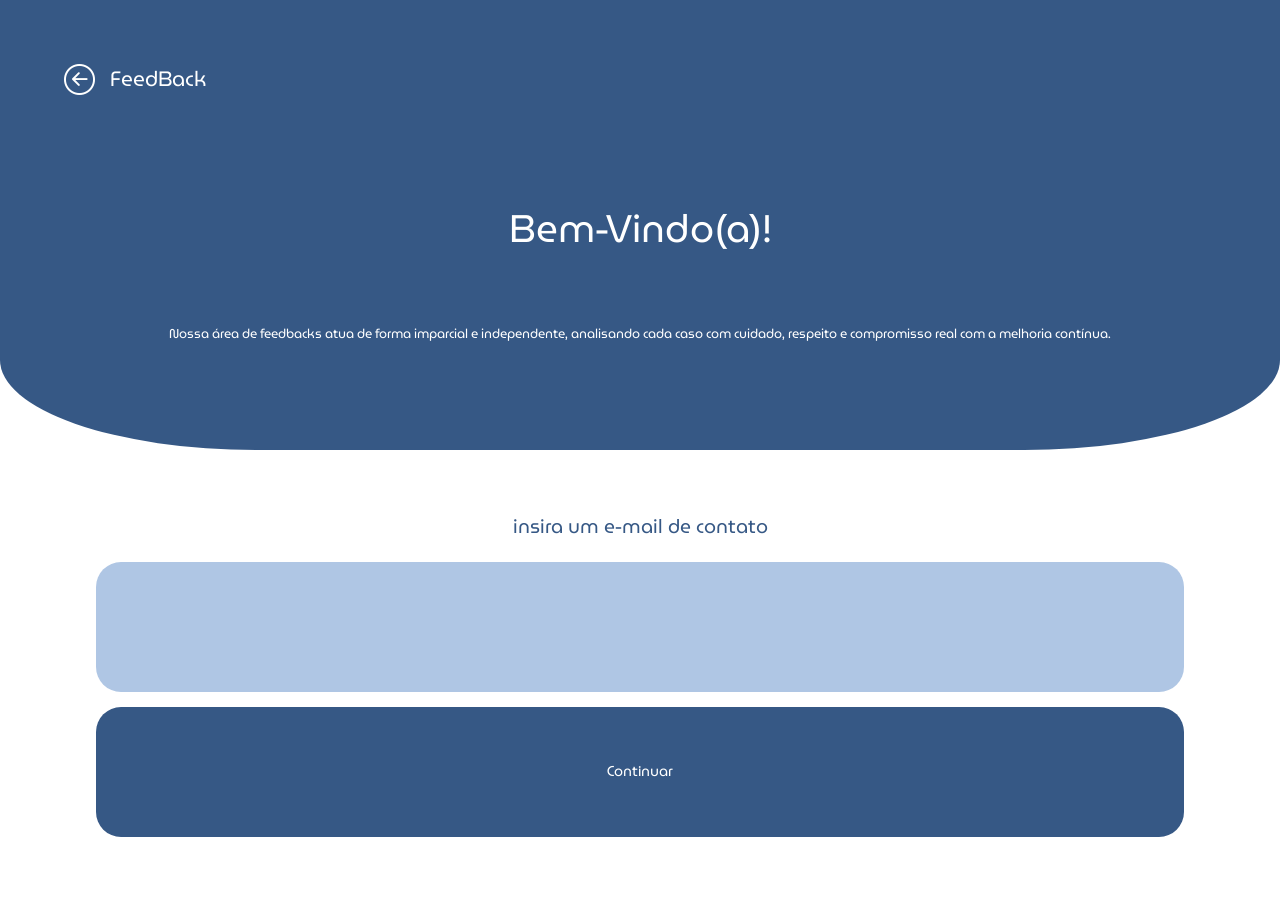
<file: index.html>
<!DOCTYPE html>
<html lang="pt">

<head>
    <meta charset="UTF-8">
    <meta name="viewport" content="width=device-width, initial-scale=1.0">
    <link rel="stylesheet" href="style.css">
    <link rel="preconnect" href="https://fonts.googleapis.com">
    <link rel="preconnect" href="https://fonts.gstatic.com" crossorigin>
    <link href="https://fonts.googleapis.com/css2?family=MuseoModerno:ital,wght@0,100..900;1,100..900&display=swap"
        rel="stylesheet">
    <link href="https://cdn.jsdelivr.net/npm/bootstrap@5.3.8/dist/css/bootstrap.min.css" rel="stylesheet"
        integrity="sha384-sRIl4kxILFvY47J16cr9ZwB07vP4J8+LH7qKQnuqkuIAvNWLzeN8tE5YBujZqJLB" crossorigin="anonymous">
    <link rel="stylesheet" href="https://cdn.jsdelivr.net/npm/bootstrap-icons@1.11.3/font/bootstrap-icons.min.css">
    <script src="https://cdn.jsdelivr.net/npm/bootstrap@5.3.8/dist/js/bootstrap.bundle.min.js"
        integrity="sha384-FKyoEForCGlyvwx9Hj09JcYn3nv7wiPVlz7YYwJrWVcXK/BmnVDxM+D2scQbITxI"
        crossorigin="anonymous"></script>
</head>
<title>FeedBack</title>
</head>

<body>

    <div class="tela-dividida">
        <div class="metade-cima"></div>

    </div>

    <div class="infos-tela-de-cima">
        <h1 class="FeedBack"><i class="bi bi-arrow-left-circle icone-voltar"></i>FeedBack</h1>
        <h1 class="BemVindo">Bem-Vindo(a)!</h1>
        <p class="textinho">Nossa área de feedbacks atua de forma imparcial e independente, analisando cada caso com
            cuidado, respeito e compromisso real com a melhoria contínua.</p>
    </div>

    <div class="infos-tela-de-baixo">
        <div class="textinho2">insira um e-mail de contato</div>
        
<form class="formulario-container">
        <input type="email" id="email" class="campo-email" >
        <button type="submit" class="botao-enviar">Continuar</button>
    </form>


</body>

</html>
</file>
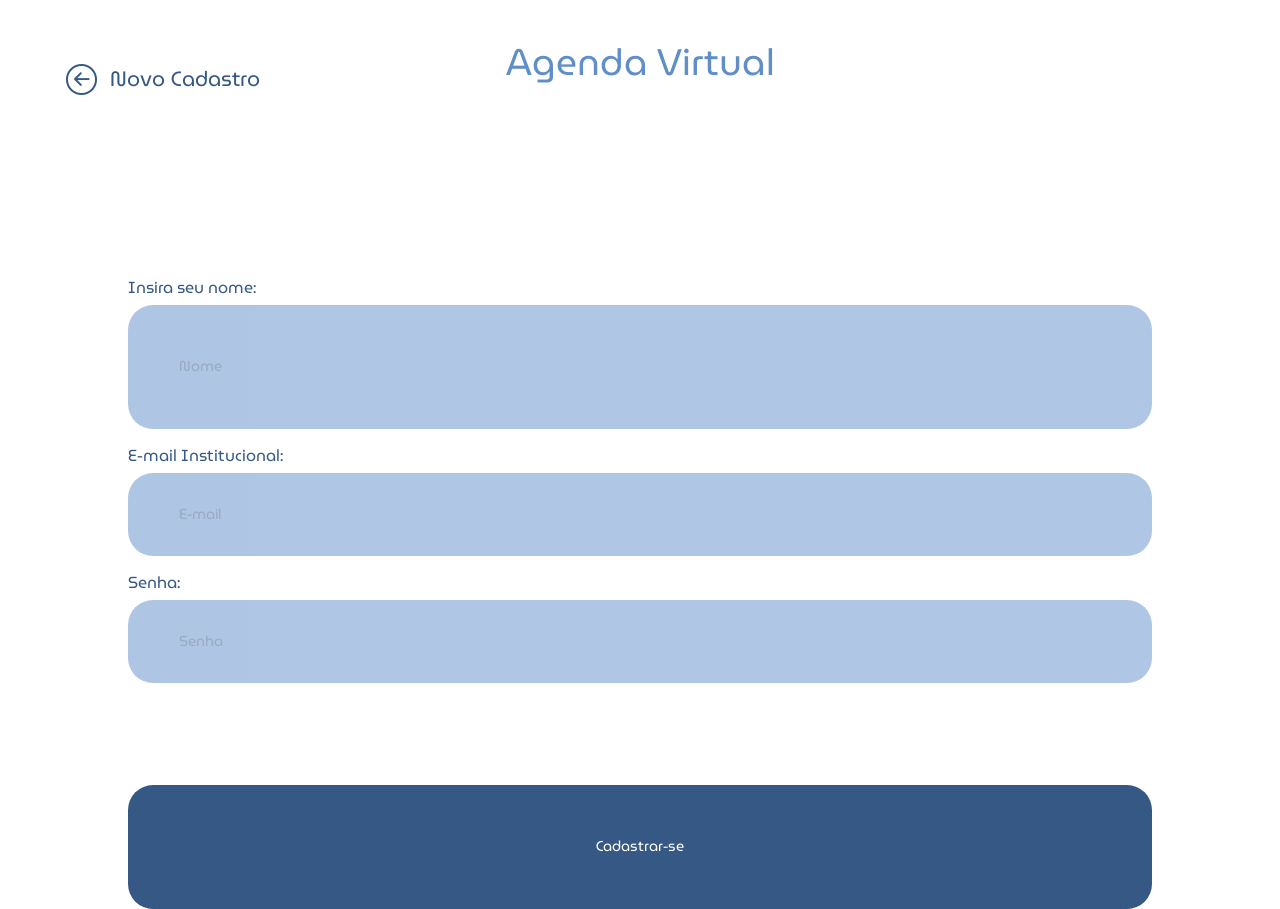
<file: cadastro/cadastro.html>
<!DOCTYPE html>
<html lang="pt">

<head>
    <meta charset="UTF-8">
    <meta name="viewport" content="width=device-width, initial-scale=1.0">
    <title>Login</title>

    <link rel="preconnect" href="https://fonts.googleapis.com">
    <link rel="preconnect" href="https://fonts.gstatic.com" crossorigin>
    <link href="https://fonts.googleapis.com/css2?family=MuseoModerno:ital,wght@0,100..900;1,100..900&display=swap"
        rel="stylesheet">

    <link href="https://cdn.jsdelivr.net/npm/bootstrap@5.3.8/dist/css/bootstrap.min.css" rel="stylesheet">
    <link rel="stylesheet" href="https://cdn.jsdelivr.net/npm/bootstrap-icons@1.11.3/font/bootstrap-icons.min.css">

    <link rel="stylesheet" href="./style.css">
    <script src="https://cdn.jsdelivr.net/npm/bootstrap@5.3.8/dist/js/bootstrap.bundle.min.js"></script>
</head>

<body>

    <div class="infos-tela-de-cima">
        <h1 class="NovoCadastro"><a href="../login/login.html"><i class="bi bi-arrow-left-circle icone-voltar"></i></a>Novo Cadastro</h1>
        <p class="textinho">Luláticos</p>
        <p class="textinho2">Agenda Virtual</p>
    </div>

    <div class="infos-tela-de-baixo">
        <form class="formulario-container">

            <p class="textinho4">Insira seu nome:</p>
            <input type="text" id="text" class="campo-nome" placeholder="Nome">
              <p class="textinho4">E-mail Institucional:</p>
            <input type="email" id="email" class="campo-email" placeholder="E-mail">
              <p class="textinho4">Senha:</p>
            <input type="password" id="senha" class="campo-senha" placeholder="Senha">
           
            <button type="submit" class="botao-enviar">Cadastrar-se</button>
        </form>
    </div>
</body>

</html>
</file>
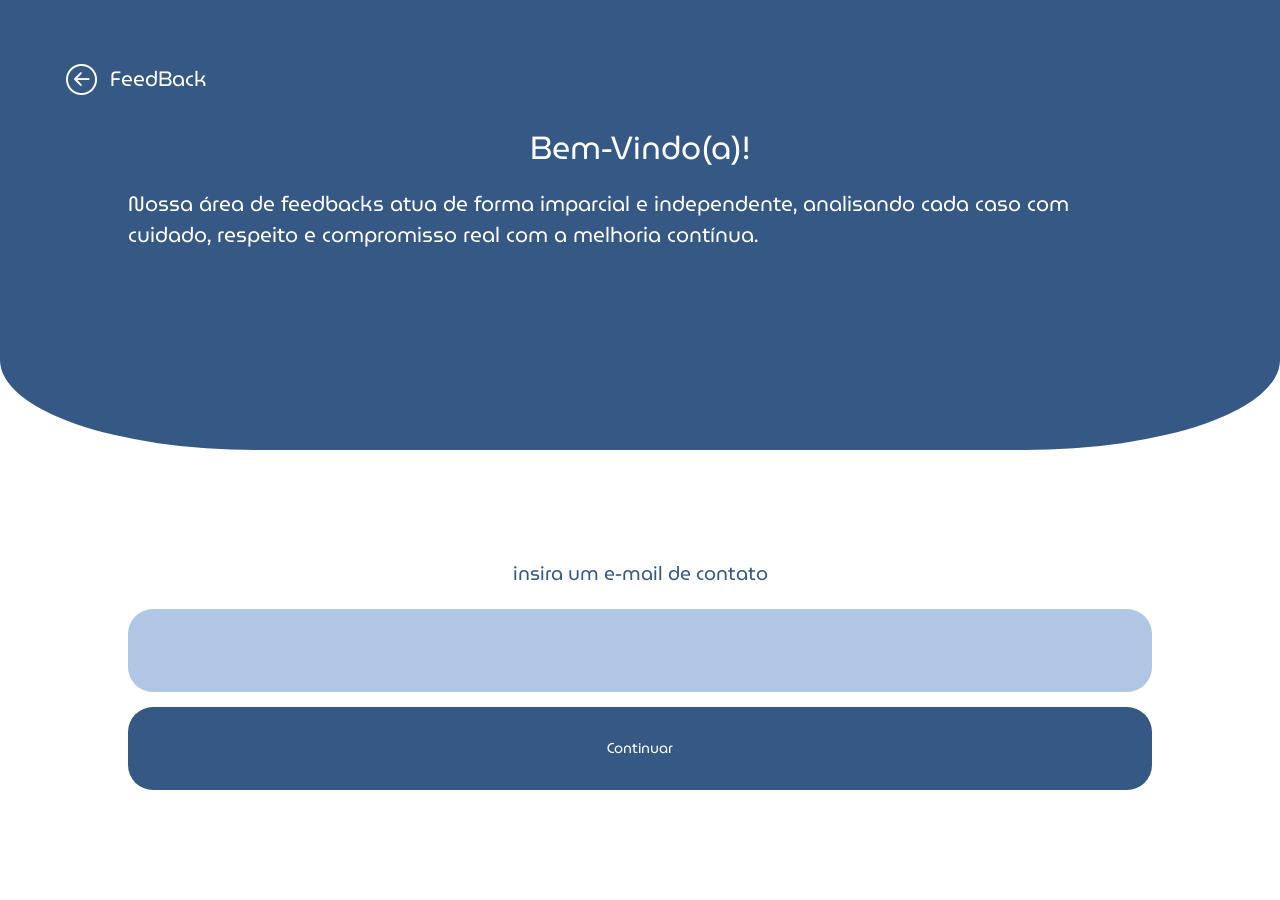
<file: feedback/feedback1.html>
<!DOCTYPE html>
<html lang="pt">

<head>
    <meta charset="UTF-8">
    <meta name="viewport" content="width=device-width, initial-scale=1.0">
    <link rel="stylesheet" href="style.css">
    <link rel="preconnect" href="https://fonts.googleapis.com">
    <link rel="preconnect" href="https://fonts.gstatic.com" crossorigin>
    <link href="https://fonts.googleapis.com/css2?family=MuseoModerno:ital,wght@0,100..900;1,100..900&display=swap"
        rel="stylesheet">
    <link href="https://cdn.jsdelivr.net/npm/bootstrap@5.3.8/dist/css/bootstrap.min.css" rel="stylesheet"
        integrity="sha384-sRIl4kxILFvY47J16cr9ZwB07vP4J8+LH7qKQnuqkuIAvNWLzeN8tE5YBujZqJLB" crossorigin="anonymous">
    <link rel="stylesheet" href="https://cdn.jsdelivr.net/npm/bootstrap-icons@1.11.3/font/bootstrap-icons.min.css">
    <script src="https://cdn.jsdelivr.net/npm/bootstrap@5.3.8/dist/js/bootstrap.bundle.min.js"
        integrity="sha384-FKyoEForCGlyvwx9Hj09JcYn3nv7wiPVlz7YYwJrWVcXK/BmnVDxM+D2scQbITxI"
        crossorigin="anonymous"></script>
        
</head>
<title>FeedBack</title>
</head>

<body>

    <div class="tela-dividida">
        <div class="metade-cima"></div>

    </div>

    <div class="infos-tela-de-cima">
    <h1 class="FeedBack"><a href="../login/login.html"><i class="bi bi-arrow-left-circle icone-voltar"></i></a>FeedBack</h1>
    <h1 class="BemVindo">Bem-Vindo(a)!</h1>
    <p class="textinho">Nossa área de feedbacks atua de forma imparcial e independente, analisando cada caso com cuidado, respeito e compromisso real com a melhoria contínua.</p>
</div>

    <div class="infos-tela-de-baixo">
        <div class="textinho2">insira um e-mail de contato</div>
        
<form class="formulario-container">
        <input type="email" id="email" class="campo-email" >
        <button type="submit" class="botao-enviar">Continuar</button>
    </form>


</body>

</html>
</file>
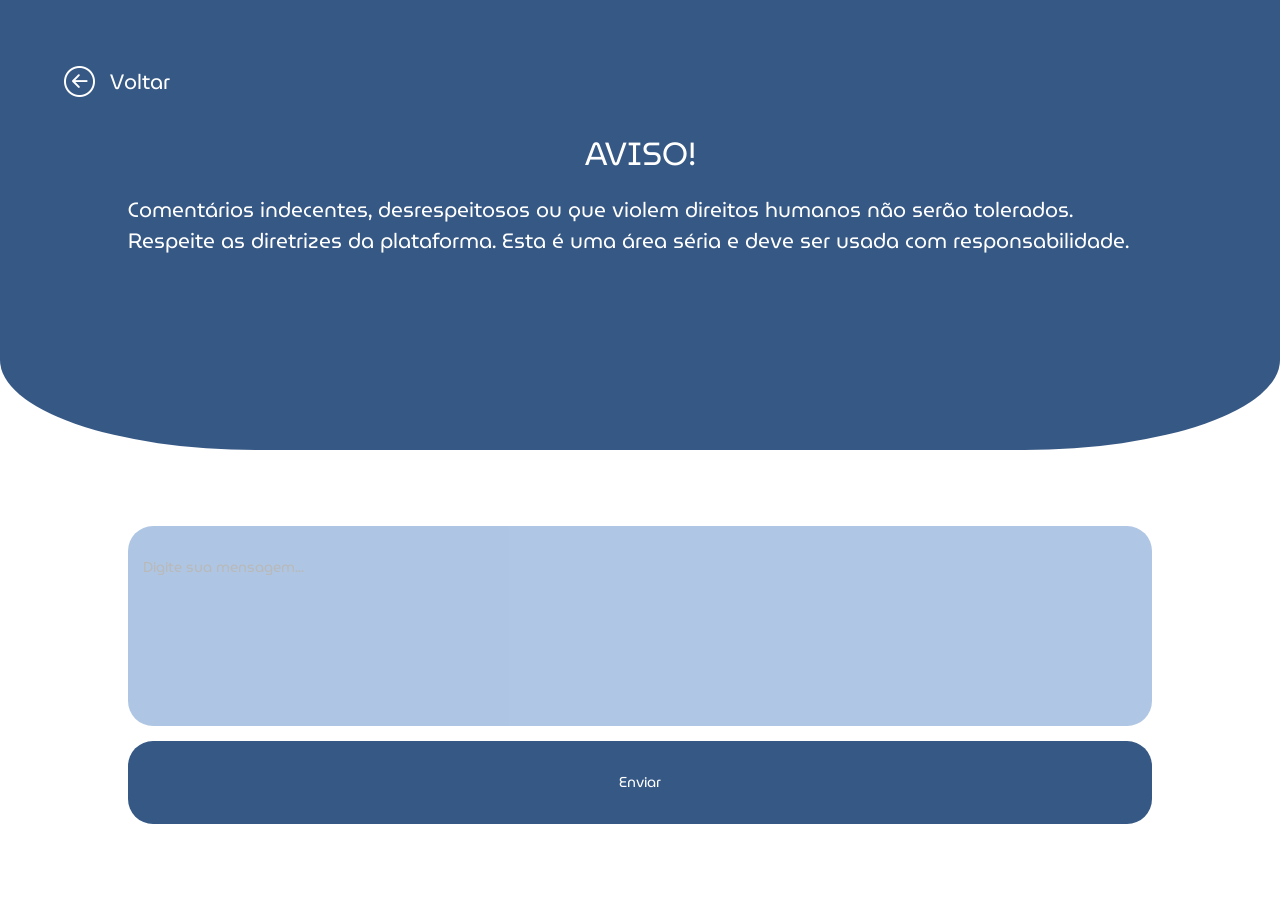
<file: feedback2/feedback2.html>
<!DOCTYPE html>
<html lang="pt">

<head>
    <meta charset="UTF-8">
    <meta name="viewport" content="width=device-width, initial-scale=1.0">
    <link rel="stylesheet" href="style.css">
    <link rel="preconnect" href="https://fonts.googleapis.com">
    <link rel="preconnect" href="https://fonts.gstatic.com" crossorigin>
    <link href="https://fonts.googleapis.com/css2?family=MuseoModerno:ital,wght@0,100..900;1,100..900&display=swap"
        rel="stylesheet">
    <link href="https://cdn.jsdelivr.net/npm/bootstrap@5.3.8/dist/css/bootstrap.min.css" rel="stylesheet"
        integrity="sha384-sRIl4kxILFvY47J16cr9ZwB07vP4J8+LH7qKQnuqkuIAvNWLzeN8tE5YBujZqJLB" crossorigin="anonymous">
    <link rel="stylesheet" href="https://cdn.jsdelivr.net/npm/bootstrap-icons@1.11.3/font/bootstrap-icons.min.css">
    <script src="https://cdn.jsdelivr.net/npm/bootstrap@5.3.8/dist/js/bootstrap.bundle.min.js"
        integrity="sha384-FKyoEForCGlyvwx9Hj09JcYn3nv7wiPVlz7YYwJrWVcXK/BmnVDxM+D2scQbITxI"
        crossorigin="anonymous"></script>
    <title>FeedBack</title>
</head>

<body>

    <div class="tela-dividida">
        <div class="metade-cima"></div>
    </div>

    <div class="infos-tela-de-cima">
        <h1 class="FeedBack">
            <a href="../feedback/feedback1.html" class="link-voltar">
                <i class="bi bi-arrow-left-circle icone-voltar"></i>Voltar
            </a>
        </h1>
        <h1 class="BemVindo">AVISO!</h1>
        <p class="textinho">Comentários indecentes, desrespeitosos ou que violem direitos humanos não serão tolerados.
            Respeite as diretrizes da plataforma. Esta é uma área séria e deve ser usada com responsabilidade.</p>
    </div>

    <div class="infos-tela-de-baixo">
        <form class="formulario-container">
            <textarea id="texto" class="campo-email" placeholder="Digite sua mensagem..."></textarea>
            <button type="submit" class="botao-enviar">Enviar</button>
        </form>
    </div>

</body>

</html>
</file>
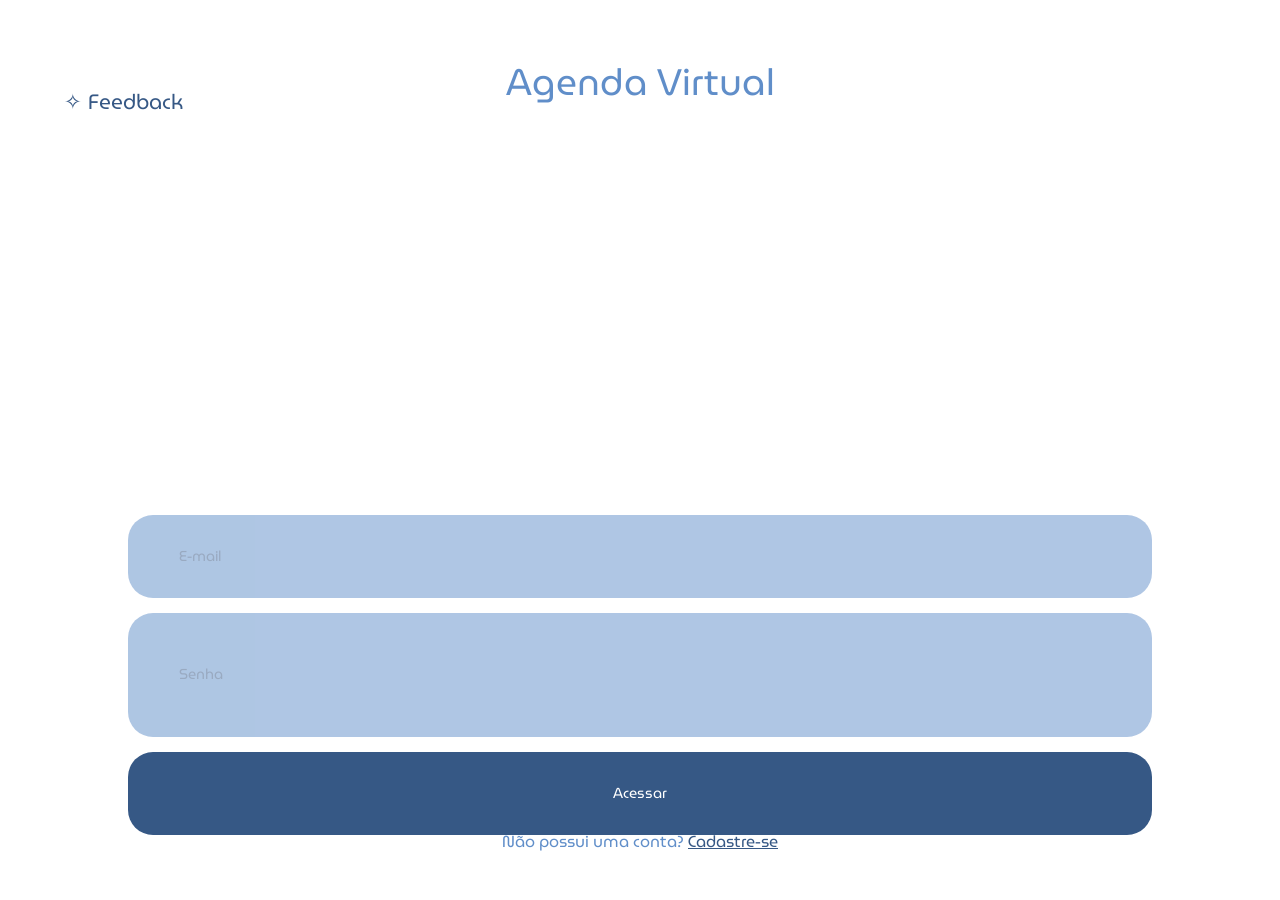
<file: login/login.html>
<!DOCTYPE html>
<html lang="pt">

<head>
    <meta charset="UTF-8">
    <meta name="viewport" content="width=device-width, initial-scale=1.0">
    <title>Login</title>

    <link rel="preconnect" href="https://fonts.googleapis.com">
    <link rel="preconnect" href="https://fonts.gstatic.com" crossorigin>
    <link href="https://fonts.googleapis.com/css2?family=MuseoModerno:ital,wght@0,100..900;1,100..900&display=swap" rel="stylesheet">

    <link href="https://cdn.jsdelivr.net/npm/bootstrap@5.3.8/dist/css/bootstrap.min.css" rel="stylesheet">
    <link rel="stylesheet" href="https://cdn.jsdelivr.net/npm/bootstrap-icons@1.11.3/font/bootstrap-icons.min.css">

    <link rel="stylesheet" href="./style.css">
    <script src="https://cdn.jsdelivr.net/npm/bootstrap@5.3.8/dist/js/bootstrap.bundle.min.js"></script>
</head>

<body>

    <div class="infos-tela-de-cima">
        <h1 class="FeedBack"><a class="link-feedback" href="../feedback/feedback1.html">✧ Feedback</a></h1>
        <p class="textinho">Luláticos</p>
        <p class="textinho2">Agenda Virtual</p>
    </div>

    <div class="infos-tela-de-baixo">
        <form class="formulario-container">
            <input type="email" id="email" class="campo-email" placeholder="E-mail">
            <input type="password" id="senha" class="campo-senha" placeholder="Senha">
            <button type="submit" class="botao-enviar">Acessar</button>
        </form>
    </div>

    <div class="infos-tela-de-baixo-2">
        <p class="textinho3">Não possui uma conta? <a  class="link-cadastro" href="../cadastro/cadastro.html">Cadastre-se</a></p>
    </div>

</body>

</html>
</file>
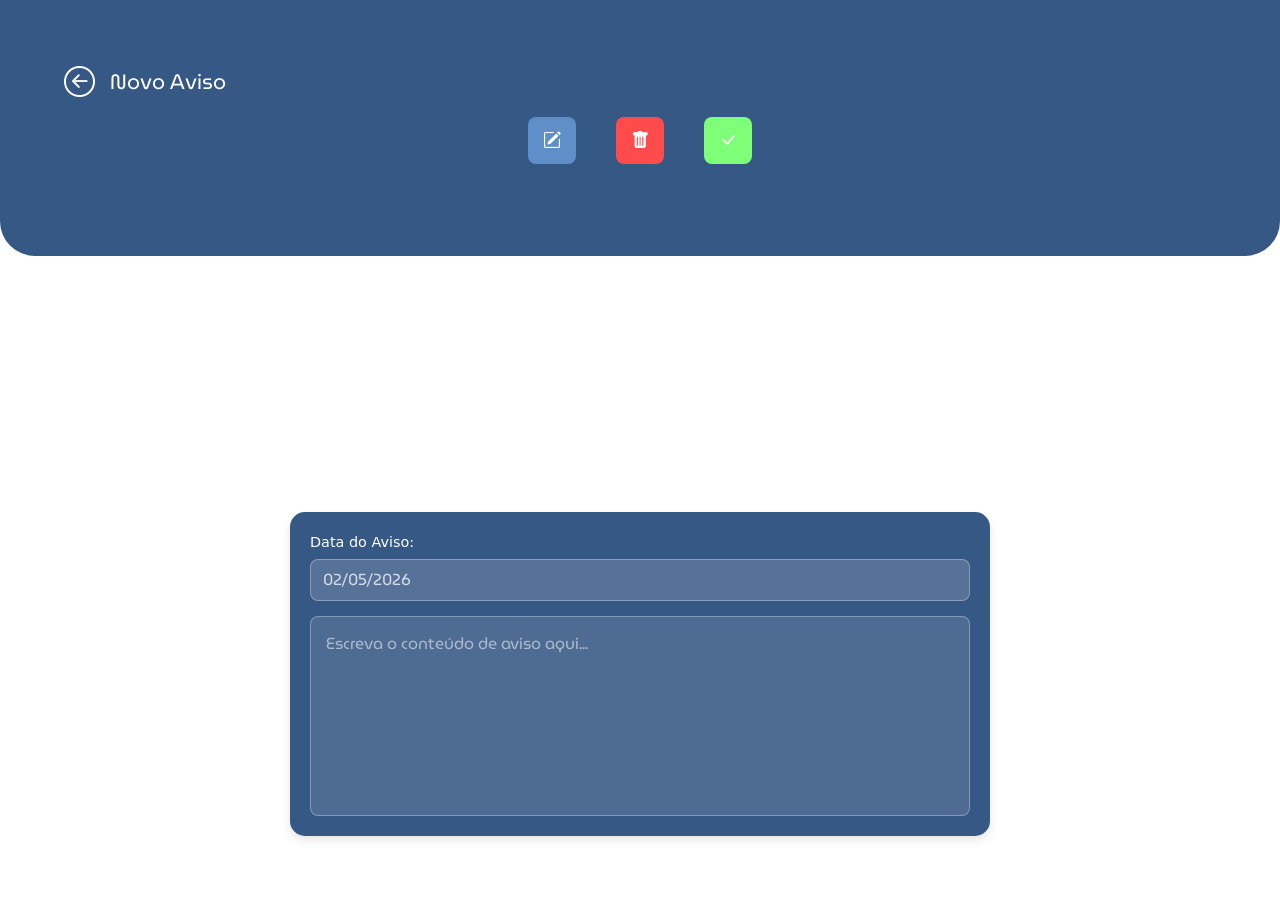
<file: pedagogiaAdd/postprof.html>
<!DOCTYPE html>
<html lang="pt">

<head>
    <meta charset="UTF-8">
    <meta name="viewport" content="width=device-width, initial-scale=1.0">
    <title>Editar Aviso</title>
    <link rel="stylesheet" href="style.css">
    <link rel="preconnect" href="https://fonts.googleapis.com">
    <link rel="preconnect" href="https://fonts.gstatic.com" crossorigin>
    <link href="https://fonts.googleapis.com/css2?family=MuseoModerno:ital,wght@0,100..900;1,100..900&display=swap"
        rel="stylesheet">
    <link href="https://cdn.jsdelivr.net/npm/bootstrap@5.3.8/dist/css/bootstrap.min.css" rel="stylesheet"
        integrity="sha384-sRIl4kxILFvY47J16cr9ZwB07vP4J8+LH7qKQnuqkuIAvNWLzeN8tE5YBujZqJLB" crossorigin="anonymous">
    <link rel="stylesheet" href="https://cdn.jsdelivr.net/npm/bootstrap-icons@1.11.3/font/bootstrap-icons.min.css">
    <script src="https://cdn.jsdelivr.net/npm/bootstrap@5.3.8/dist/js/bootstrap.bundle.min.js"
        integrity="sha384-FKyoEForCGlyvwx9Hj09JcYn3nv7wiPVlz7YYwJrWVcXK/BmnVDxM+D2scQbITxI"
        crossorigin="anonymous"></script>
    <script src="funcoes2.js"></script>
</head>

<body>

    <header class="header-topo"></header>

    <div class="infos-tela-de-cima">
        <h1 class="Editar">
            <a href="../login/login.html"><i class="bi bi-arrow-left-circle icone-voltar"></i></a>Novo Aviso
        </h1>
    </div>

    <div class="container-botoes espaco-botoes">
        <button type="button" id="btn-editar" class="btn btn-editar" title="Habilitar Edição"><i class="bi bi-pencil-square"></i></button>
        <button type="button" id="btn-deletar" class="btn btn-deletar" title="Excluir Aviso"><i class="bi bi-trash-fill"></i></button>
        <button type="button" id="btn-confirmar" class="btn btn-confirmar" title="Confirmar Modificações"><i class="bi bi-check-lg"></i></button>
    </div>

    <div class="card-aviso escuro">
        <div class="campo-data-wrapper">
            <label for="data-aviso" class="label-data">Data do Aviso:</label>
            <input type="date" id="data-aviso" class="input-data" value="2026-02-05" disabled>
        </div>

        <textarea id="texto-aviso" class="textarea-conteudo" placeholder="Escreva o conteúdo de aviso aqui..." disabled></textarea>
    </div>

</body>

</html>
</file>
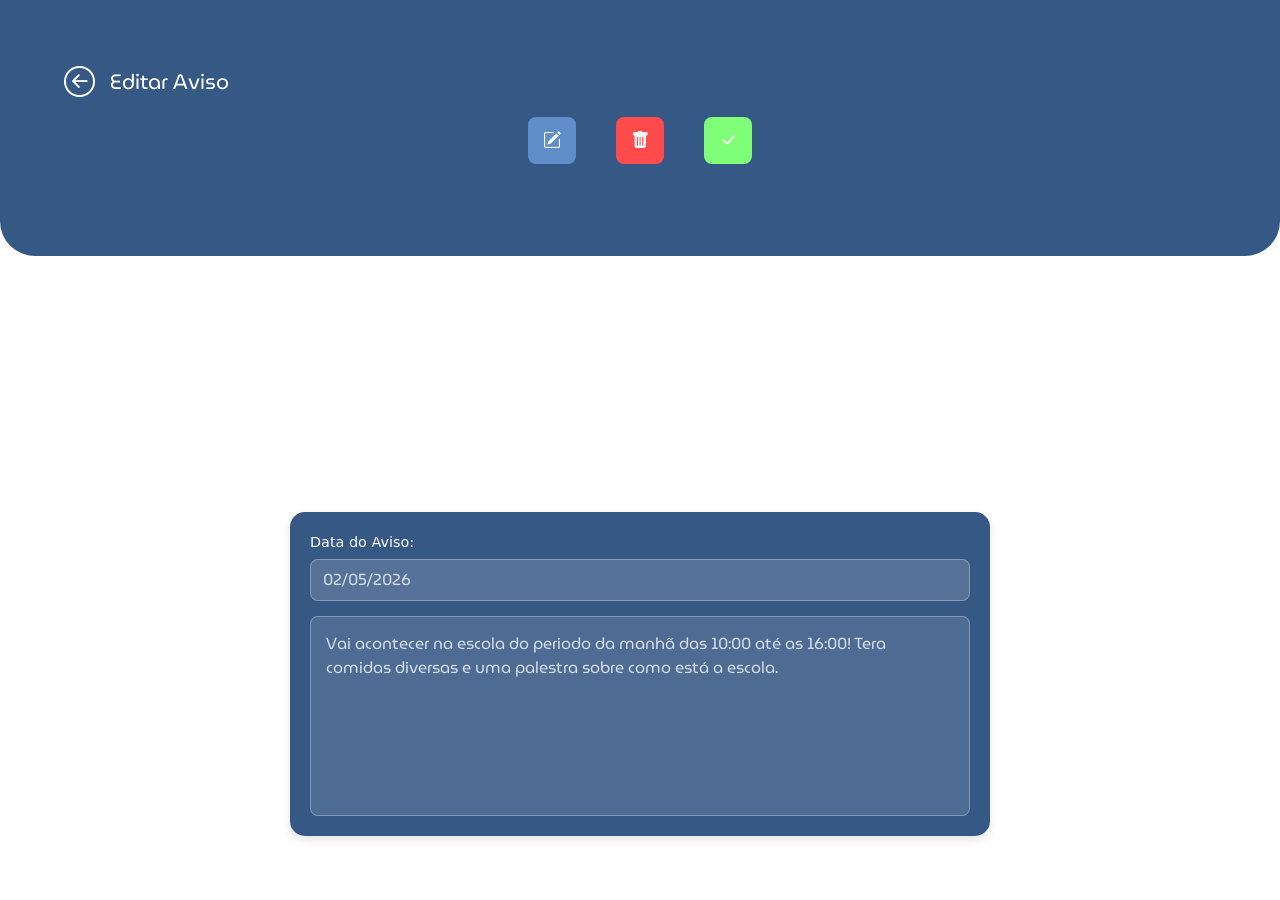
<file: pedagogiaEd/editar.html>
<!DOCTYPE html>
<html lang="pt">

<head>
    <meta charset="UTF-8">
    <meta name="viewport" content="width=device-width, initial-scale=1.0">
    <title>Editar Aviso</title>
    <link rel="stylesheet" href="style.css">
    <link rel="preconnect" href="https://fonts.googleapis.com">
    <link rel="preconnect" href="https://fonts.gstatic.com" crossorigin>
    <link href="https://fonts.googleapis.com/css2?family=MuseoModerno:ital,wght@0,100..900;1,100..900&display=swap"
        rel="stylesheet">
    <link href="https://cdn.jsdelivr.net/npm/bootstrap@5.3.8/dist/css/bootstrap.min.css" rel="stylesheet"
        integrity="sha384-sRIl4kxILFvY47J16cr9ZwB07vP4J8+LH7qKQnuqkuIAvNWLzeN8tE5YBujZqJLB" crossorigin="anonymous">
    <link rel="stylesheet" href="https://cdn.jsdelivr.net/npm/bootstrap-icons@1.11.3/font/bootstrap-icons.min.css">
    <script src="https://cdn.jsdelivr.net/npm/bootstrap@5.3.8/dist/js/bootstrap.bundle.min.js"
        integrity="sha384-FKyoEForCGlyvwx9Hj09JcYn3nv7wiPVlz7YYwJrWVcXK/BmnVDxM+D2scQbITxI"
        crossorigin="anonymous"></script>
    <script src="funcoes.js"></script>
</head>

<body>

    <header class="header-topo"></header>

    <div class="infos-tela-de-cima">
        <h1 class="Editar">
            <a href="../login/login.html"><i class="bi bi-arrow-left-circle icone-voltar"></i></a>Editar Aviso
        </h1>
    </div>

    <div class="container-botoes espaco-botoes">
        <button type="button" id="btn-editar" class="btn btn-editar" title="Habilitar Edição"><i class="bi bi-pencil-square"></i></button>
        <button type="button" id="btn-deletar" class="btn btn-deletar" title="Excluir Aviso"><i class="bi bi-trash-fill"></i></button>
        <button type="button" id="btn-confirmar" class="btn btn-confirmar" title="Confirmar Modificações"><i class="bi bi-check-lg"></i></button>
    </div>

    <div class="card-aviso escuro">
        <div class="campo-data-wrapper">
            <label for="data-aviso" class="label-data">Data do Aviso:</label>
            <input type="date" id="data-aviso" class="input-data" value="2026-02-05" disabled>
        </div>

        <textarea id="texto-aviso" class="textarea-conteudo" placeholder="Escreva o conteúdo do aviso aqui..." disabled>Vai acontecer na escola do periodo da manhã das 10:00 até as 16:00! Tera comidas diversas e uma palestra sobre como está a escola.</textarea>
    </div>

</body>

</html>
</file>
<file: style.css>
body {
  display: flex;
  align-items: center;
  font-family: "MuseoModerno", sans-serif;
}

.metade-cima {
  background-color: rgba(54, 88, 133, 1);
  border-bottom-left-radius: 20%;
  border-bottom-right-radius: 20%;
  z-index: 1;
}

.tela-dividida {
  display: grid;
  grid-template-rows: 1fr 1fr;
  width: 100vw;
  height: 100vh;
  z-index: 1;
}

/* 1. CORREÇÃO AQUI: Mudamos a altura para não ocupar a tela inteira */
.infos-tela-de-cima {
  position: absolute;
  top: 0;
  width: 100vw;
  height: 50vh; /* Ocupa apenas a metade superior */
  z-index: 2;
  display: flex;
  flex-direction: column;
  align-items: left;
  padding-top: 5%;
}

.icone-voltar {
  display: flex;
  flex-direction: column;
  padding-left: 5%;
  color: #ffffff;
  font-size: 150%;
}

.FeedBack {
  display: flex;
  flex-direction: row;
  align-items: center;
  gap: 15px;
  color: #ffffff;
  font-family: "MuseoModerno";
  font-weight: normal;
  font-size: 130%;
}

.BemVindo {
  display: flex;
  flex-direction: column;
  align-items: center;
  padding-top: 8%;
  color: #ffffff;
  font-family: "MuseoModerno";
  font-size: 240%;
  font-weight: normal;
}

.textinho {
  display: flex;
  flex-direction: column;
  align-items: center;
  padding-top: 5%;
  padding-left: 10%;
  padding-right: 10%;
  color: #ffffff;
  font-family: "MuseoModerno";
  font-size: 80%;
  font-weight: normal;
}

/* 2. CORREÇÃO AQUI: Removido o padding-top exagderado que empurrava o layout */
.textinho2 {
  display: flex;
  flex-direction: row;
  align-items: center;
  color: rgba(54, 88, 133, 1);
  font-family: "MuseoModerno";
  font-size: 120%;
  font-weight: normal;
}

/* 3. CORREÇÃO AQUI: Posicionamos na metade de baixo e adicionamos z-index maior */
.infos-tela-de-baixo {
  position: absolute;
  top: 50vh; /* Inicia na metade da tela */
  width: 100%;
  height: 50vh;
  z-index: 3; /* Fica por cima para permitir a digitação */
  display: flex;
  flex-direction: column;
  align-items: center;
  justify-content: center; /* Centraliza o conteúdo da metade inferior */
  gap: 20px;
}

.input {
  display: flex;
  align-items: center;
}

.formulario-container {
  display: flex;
  flex-direction: column;
  width: 85%;
  gap: 15px;
  font-family: "MuseoModerno";
  font-weight: normal;
}

.campo-email {
  background-color: #608EC9;
  border: none;
  opacity: 0.5;
  padding: 5%;
  border-radius: 25px;
  font-size: 90%;
}

.botao-enviar {
  padding: 5%;
  background-color: rgba(54, 88, 133, 1);
  color: white;
  border: none;
  border-radius: 25px;
  font-size: 90%;
}
</file>
<file: cadastro/style.css>
body {
  display: flex;
  align-items: center;
  font-family: "MuseoModerno", sans-serif;
  margin: 0;
  overflow: hidden;
}

.infos-tela-de-cima {
  position: absolute;
  top: 0;
  width: 100vw;
  height: 50vh;
  z-index: 2;
  display: flex;
  flex-direction: column;
  align-items: left;
  padding-top: 5%;
}

.NovoCadastro a {
  text-decoration: none;
  display: inline-flex;
  transition: transform 0.1s ease;
  padding-left: 5%;
}

.NovoCadastro a:active {
  transform: scale(0.90); 
}

.icone-voltar {
  display: flex;
  flex-direction: column;
  padding-left: 5%;
  color: rgba(54, 88, 133, 1);
  font-size: 150%;
}

.NovoCadastro {
  display: flex;
  flex-direction: row;
  align-items: center;
  gap: 15px;
  color:  rgba(54, 88, 133, 1);
  font-family: "MuseoModerno";
  font-weight: normal;
  font-size: 130%;
}

.textinho {
  display: flex;
  flex-direction: column;
  align-items: center;
  padding-top: 5%;
  padding-left: 10%;
  padding-right: 10%;
  color: rgba(54, 88, 133, 1);
  font-family: "MuseoModerno";
  font-size: 450%;
}

.textinho2 {
  display: flex;
  flex-direction: column;
  align-items: center;
  display: flex;
  align-items: center;
  color: #608EC9;
  font-family: "MuseoModerno";
  font-size: 230%;
  font-weight: normal;
  margin-top: -10%;
}

.textinho3 {
  color: #608EC9;
  font-family: "MuseoModerno", sans-serif;
  font-size: 1rem;
  text-align: center;
  margin-top: 15px;
}

.textinho4 {
  color:rgba(54, 88, 133, 1);
  text-decoration: none;
  margin: 15px 0 5px 0;
}

#text::placeholder {
  color: #365885;
}

#email::placeholder {
  color: #365885;
}

#senha::placeholder {
  color: #365885;

}

.infos-tela-de-baixo {
  position: absolute;
  top: 45vh;
  width: 100%;
  height: 40vh;
  z-index: 3;
  display: flex;
  flex-direction: column;
  align-items: center;
  justify-content: center;
  gap: 20px;
}

.infos-tela-de-baixo-2 {
  position: absolute;
  top: 70vh;
  width: 100%;
  height: 50vh;
  display: flex;
  flex-direction: column;
  align-items: center;
  justify-content: center;
  z-index: 4;
}

.input {
  display: flex;
  align-items: center;
}

.formulario-container {
  display: flex;
  flex-direction: column;
  width: 85%;
  gap:0;
  font-family: "MuseoModerno";
  font-weight: normal;
}

.campo-nome {
  background-color: #608EC9;
  border: none;
  opacity: 0.5;
  padding: 5%;
  border-radius: 25px;
  font-size: 90%;
}

.campo-email {
  background-color: #608EC9;
  border: none;
  opacity: 0.5;
  padding: 5%;
  border-radius: 25px;
  font-size: 90%;
}

.campo-senha {
  background-color: #608EC9;
  border: none;
  opacity: 0.5;
  padding: 5%;
  border-radius: 25px;
  font-size: 90%;
}

.botao-enviar {
  padding: 5%;
  margin-top: 10%;
  background-color: rgba(54, 88, 133, 1);
  color: white;
  border: none;
  border-radius: 25px;
  font-size: 90%;
}

@media (min-width: 768px) {
  .textinho {
    display: flex;
    flex-direction: column;
    align-items: center;
    color: #ffffff;
    font-family: "MuseoModerno";
    font-size: 130%;
    padding-top: 1%;
  }

  .formulario-container {
    max-width: 80%;
  }

  .campo-email,
  .campo-senha,
  .campo-nome 
  .botao-enviar {
    padding-top: 3%;
    padding-bottom: 3%;
  }
}
</file>
<file: feedback/style.css>
body {
  display: flex;
  align-items: center;
  font-family: "MuseoModerno", sans-serif;
}

.metade-cima {
  background-color: rgba(54, 88, 133, 1);
  border-bottom-left-radius: 20%;
  border-bottom-right-radius: 20%;
  z-index: 1;
}

.tela-dividida {
  display: grid;
  grid-template-rows: 1fr 1fr;
  width: 100vw;
  height: 100vh;
  z-index: 1;
}

.infos-tela-de-cima {
  position: absolute;
  top: 0;
  width: 100vw;
  height: 50vh;
  z-index: 2;
  display: flex;
  flex-direction: column;
  align-items: left;
  padding-top: 5%;
}

.FeedBack a {
  text-decoration: none;
  display: inline-flex;
  transition: transform 0.1s ease;
  padding-left: 5%;
}

.FeedBack a:active {
  transform: scale(0.90); 
}

.icone-voltar {
  display: flex;
  flex-direction: column;
  padding-left: 5%;
  color: #ffffff;
  font-size: 150%;
}

.FeedBack {
  display: flex;
  flex-direction: row;
  align-items: center;
  gap: 15px;
  color: #ffffff;
  font-family: "MuseoModerno";
  font-weight: normal;
  font-size: 130%;
}

.BemVindo {
  display: flex;
  flex-direction: column;
  align-items: center;
  padding-top: 8%;
  color: #ffffff;
  font-family: "MuseoModerno";
  font-size: 240%;
  font-weight: normal;
}

.textinho {
  display: flex;
  flex-direction: column;
  align-items: center;
  padding-top: 5%;
  padding-left: 10%;
  padding-right: 10%;
  color: #ffffff;
  font-family: "MuseoModerno";
  font-size: 80%;
  font-weight: normal;
}

.textinho2 {
  display: flex;
  flex-direction: row;
  align-items: center;
  color: rgba(54, 88, 133, 1);
  font-family: "MuseoModerno";
  font-size: 120%;
  font-weight: normal;
}

.infos-tela-de-baixo {
  position: absolute;
  top: 50vh; 
  width: 100%;
  height: 50vh;
  z-index: 3; 
  display: flex;
  flex-direction: column;
  align-items: center;
  justify-content: center;
  gap: 20px;
}

.input {
  display: flex;
  align-items: center;
}

.formulario-container {
  display: flex;
  flex-direction: column;
  width: 85%;
  gap: 15px;
  font-family: "MuseoModerno";
  font-weight: normal;
}

.campo-email {
  background-color: #608EC9;
  border: none;
  opacity: 0.5;
  padding: 5%;
  border-radius: 25px;
  font-size: 90%;
}

.botao-enviar {
  padding: 5%;
  background-color: rgba(54, 88, 133, 1);
  color: white;
  border: none;
  border-radius: 25px;
  font-size: 90%;
}

@media (min-width: 768px) {
  .textinho {
    display: flex;
    flex-direction: column;
    align-items: center;
    color: #ffffff;
    font-family: "MuseoModerno";
    font-size: 130%;
    padding-top: 1%;
  }
  .BemVindo {
    display: flex;
    flex-direction: column;
    align-items: center;
    padding-top: 2%;
    color: #ffffff;
    font-family: "MuseoModerno";
    font-size: 200%;
    font-weight: normal;
  }

  .formulario-container {
    max-width: 80%;
  }

  .campo-email,
  .botao-enviar {
    padding-top: 3%;
    padding-bottom: 3%;
  }
}
</file>
<file: feedback2/style.css>
body {
    display: flex;
    align-items: center;
    font-family: "MuseoModerno", sans-serif;
}

.metade-cima {
    background-color: rgba(54, 88, 133, 1);
    border-bottom-left-radius: 20%;
    border-bottom-right-radius: 20%;
    z-index: 1;
}

.tela-dividida {
    display: grid;
    grid-template-rows: 1fr 1fr;
    width: 100vw;
    height: 100vh;
    z-index: 1;
}

.infos-tela-de-cima {
    position: absolute;
    top: 0;
    width: 100vw;
    height: 50vh;
    z-index: 2;
    display: flex;
    flex-direction: column;
    align-items: left;
    padding-top: 5%;
}

.link-voltar {
    display: flex;
    flex-direction: row;
    align-items: center;
    gap: 15px;
    color: #ffffff;
    text-decoration: none;
    padding-left: 5%;
}

.icone-voltar {
    color: #ffffff;
    font-size: 150%;
}

.FeedBack {
    display: flex;
    flex-direction: row;
    align-items: center;
    color: #ffffff;
    font-family: "MuseoModerno";
    font-weight: normal;
    font-size: 130%;
}

.BemVindo {
    display: flex;
    flex-direction: column;
    align-items: center;
    padding-top: 8%;
    color: #ffffff;
    font-family: "MuseoModerno";
    font-size: 240%;
    font-weight: normal;
}

.textinho {
    display: flex;
    flex-direction: column;
    align-items: center;
    padding-top: 5%;
    padding-left: 10%;
    padding-right: 10%;
    color: #ffffff;
    font-family: "MuseoModerno";
    font-size: 80%;
    font-weight: normal;
}

.textinho2 {
    display: flex;
    flex-direction: row;
    align-items: center;
    color: rgba(54, 88, 133, 1);
    font-family: "MuseoModerno";
    font-size: 120%;
    font-weight: normal;
}

.infos-tela-de-baixo {
    position: absolute;
    top: 50vh;
    width: 100%;
    height: 50vh;
    z-index: 3;
    display: flex;
    flex-direction: column;
    align-items: center;
    justify-content: center;
    gap: 20px;
}

.formulario-container {
    display: flex;
    flex-direction: column;
    width: 85%;
    gap: 15px;
    font-family: "MuseoModerno", sans-serif;
    font-weight: normal;
}

.campo-email {
    background-color: #608EC9;
    border: none;
    opacity: 0.5;
    padding: 15px;
    border-radius: 25px;
    font-size: 90%;
    width: 100%;
    height: 200px;
    resize: none;
    box-sizing: border-box;
    word-wrap: break-word;
    outline: none;
}

.botao-enviar {
    padding: 12px;
    background-color: rgba(54, 88, 133, 1);
    color: white;
    border: none;
    border-radius: 25px;
    font-size: 90%;
    cursor: pointer;
}

@media (min-width: 768px) {
    .textinho {
        display: flex;
        flex-direction: column;
        align-items: center;
        color: #ffffff;
        font-family: "MuseoModerno";
        font-size: 130%;
        padding-top: 1%;
    }

    .BemVindo {
        display: flex;
        flex-direction: column;
        align-items: center;
        padding-top: 2%;
        color: #ffffff;
        font-family: "MuseoModerno";
        font-size: 200%;
        font-weight: normal;
    }

    .formulario-container {
        max-width: 80%;
    }

    .campo-email,
    .botao-enviar {
        padding-top: 3%;
        padding-bottom: 3%;
    }
}
</file>
<file: login/style.css>
body {
  display: flex;
  align-items: center;
  font-family: "MuseoModerno", sans-serif;
  margin: 0;
  overflow: hidden;
}

.infos-tela-de-cima {
  position: absolute;
  top: 0;
  width: 100vw;
  height: 50vh;
  z-index: 2;
  display: flex;
  flex-direction: column;
  align-items: left;
  padding-top: 5%;
}

.FeedBack {
  display: flex;
  flex-direction: row;
  align-items: center;
  gap: 15px;
  color: rgba(54, 88, 133, 1);
  font-family: "MuseoModerno";
  font-weight: normal;
  font-size: 130%;
  padding-top: 2%;
}

.link-feedback{
  color: rgba(54, 88, 133, 1);
  text-decoration: none;
  padding-left: 5%;
}

.link-feedback a:active {
  transform: scale(0.90); 
}
.textinho {
  display: flex;
  flex-direction: column;
  align-items: center;
  padding-top: 30%;
  padding-left: 10%;
  padding-right: 10%;
  color: rgba(54, 88, 133, 1);
  font-family: "MuseoModerno";
  font-size: 450%;
}

.textinho2 {
  display: flex;
  flex-direction: column;
  align-items: center;
  display: flex;
  align-items: center;
  color: #608EC9;
  font-family: "MuseoModerno";
  font-size: 230%;
  font-weight: normal;
  margin-top: -10%;
}

.textinho3 {
  color: #608EC9;
  font-family: "MuseoModerno", sans-serif;
  font-size: 1rem;
  text-align: center;
  margin-top: 15px;
}

#email::placeholder {
  color: #365885;
}

#senha::placeholder {
  color: #365885;

}

.link-cadastro {
  color: #365885;

}

.infos-tela-de-baixo {
  position: absolute;
  top: 50vh;
  width: 100%;
  height: 50vh;
  z-index: 3;
  display: flex;
  flex-direction: column;
  align-items: center;
  justify-content: center;
  gap: 20px;
}

.infos-tela-de-baixo-2 {
  position: absolute;
  top: 90vh; 
  width: 100%;
  height: auto;
  display: flex;
  flex-direction: column;
  align-items: center;
  justify-content: center;
  z-index: 4;
  padding-top: 5px;
}

.input {
  display: flex;
  align-items: center;
}

.formulario-container {
  display: flex;
  flex-direction: column;
  width: 85%;
  gap: 15px;
  font-family: "MuseoModerno";
  font-weight: normal;
}

.campo-email {
  background-color: #608EC9;
  border: none;
  opacity: 0.5;
  padding: 5%;
  border-radius: 25px;
  font-size: 90%;
}

.campo-senha {
  background-color: #608EC9;
  border: none;
  opacity: 0.5;
  padding: 5%;
  border-radius: 25px;
  font-size: 90%;
  z-index: 3;
}

.botao-enviar {
  padding: 5%;
  background-color: rgba(54, 88, 133, 1);
  color: white;
  border: none;
  border-radius: 25px;
  font-size: 90%;
}

@media (min-width: 768px) {
  .textinho {
    display: flex;
    flex-direction: column;
    align-items: center;
    color: #ffffff;
    font-family: "MuseoModerno";
    font-size: 130%;
    padding-top: 1%;
  }

  .formulario-container {
    max-width: 80%;
  }

  .campo-email,
  .botao-enviar {
    padding-top: 3%;
    padding-bottom: 3%;
  }
}
</file>
<file: pedagogiaAdd/style.css>
html, body {
  height: 100%;
  margin: 0;
  padding: 0;
  font-family: "MuseoModerno", sans-serif;
  background-color: #f4f6f9;
}

body {
  display: flex;
  flex-direction: column;
  align-items: center;
}

.header-topo {
  background-color: rgba(54, 88, 133, 1);
  width: 100%;
  padding: 10%;
  text-align: center;
  border-bottom-left-radius: 35px;
  border-bottom-right-radius: 35px;
  flex-shrink: 0;
}

.infos-tela-de-cima {
  position: absolute;
  top: 0;
  width: 100vw;
  z-index: 2;
  display: flex;
  flex-direction: column;
  padding-top: 5%;
  padding-left: 5%;
}

.Editar a {
  text-decoration: none;
  display: inline-flex;
  transition: transform 0.1s ease;
}

.Editar a:active {
  transform: scale(0.90);
}

.icone-voltar {
  color: #ffffff;
  font-size: 150%;
}

.Editar {
  display: flex;
  flex-direction: row;
  align-items: center;
  gap: 15px;
  color: #ffffff;
  font-family: "MuseoModerno";
  font-weight: normal;
  font-size: 130%;
}

.container-botoes {
  position: absolute;
  top: 13%;
  width: 100%;
  display: flex;
  justify-content: center;
  align-items: center;
  gap: 40px;
  z-index: 5;
}

.btn.btn-editar {
  background-color: #608EC9 !important;
  color: white !important;
  border: none !important;
  padding: 10px 15px !important;
  border-radius: 8px;
  cursor: pointer;
  font-size: 18px;
  transition: all 0.3s ease;
}

.btn.btn-editar:hover {
  background-color: #5278b8 !important;
  transform: scale(1.05);
}

.btn.btn-deletar {
  background-color: #FF4B4B !important;
  color: white !important;
  border: none !important;
  padding: 10px 15px !important;
  border-radius: 8px;
  cursor: pointer;
  font-size: 18px;
  transition: all 0.3s ease;
}

.btn.btn-deletar:hover {
  background-color: #e63a3a !important;
  transform: scale(1.05);
}

.btn.btn-confirmar {
  background-color: #7FFF78 !important;
  color: #ffffff !important;
  border: none !important;
  padding: 10px 15px !important;
  border-radius: 8px;
  cursor: pointer;
  font-size: 18px;
  transition: all 0.3s ease;
}

.btn.btn-confirmar:hover {
  background-color: #6ae65f !important;
  transform: scale(1.05);
}

.card-aviso {
  width: 92%;
  max-width: 700px;
  flex: 1; 
  padding: 20px;
  border-radius: 15px;
  box-shadow: 0 4px 10px rgba(0, 0, 0, 0.1);
  display: flex;
  flex-direction: column;
  z-index: 3;
}

.card-aviso.escuro {
  background-color: #365885;
  margin-top: 20%;
  margin-bottom: 5%;
}

.campo-data-wrapper {
  margin-bottom: 15px;
  display: flex;
  flex-direction: column;
  gap: 5px;
}

.label-data {
  color: #ffffff;
  font-size: 90%;
  font-weight: 500;
}

.input-data {
  background-color: rgba(255, 255, 255, 0.2);
  border: 1px solid rgba(255, 255, 255, 0.4);
  color: #ffffff;
  padding: 8px 12px;
  border-radius: 8px;
  font-family: "MuseoModerno", sans-serif;
  outline: none;
}

.input-data:disabled,
.textarea-conteudo:disabled {
  opacity: 0.8;
  cursor: not-allowed;
}

.input-data::-webkit-calendar-picker-indicator {
  filter: invert(1);
}

.textarea-conteudo {
  flex: 1; 
  width: 100%;
  background-color: rgba(255, 255, 255, 0.15);
  border: 1px solid rgba(255, 255, 255, 0.4);
  border-radius: 8px;
  padding: 15px;
  color: #ffffff;
  font-family: "MuseoModerno", sans-serif;
  font-size: 100%;
  resize: none;
  outline: none;
}

.textarea-conteudo::placeholder {
  color: rgba(255, 255, 255, 0.7);
}

.textarea-conteudo:focus {
  background-color: rgba(255, 255, 255, 0.25);
  border-color: #ffffff;
}
</file>
<file: pedagogiaEd/style.css>
html, body {
  height: 100%;
  margin: 0;
  padding: 0;
  font-family: "MuseoModerno", sans-serif;
  background-color: #f4f6f9;
}

body {
  display: flex;
  flex-direction: column;
  align-items: center;
}

.header-topo {
  background-color: rgba(54, 88, 133, 1);
  width: 100%;
  padding: 10%;
  text-align: center;
  border-bottom-left-radius: 35px;
  border-bottom-right-radius: 35px;
  flex-shrink: 0;
}

.infos-tela-de-cima {
  position: absolute;
  top: 0;
  width: 100vw;
  z-index: 2;
  display: flex;
  flex-direction: column;
  padding-top: 5%;
  padding-left: 5%;
}

.Editar a {
  text-decoration: none;
  display: inline-flex;
  transition: transform 0.1s ease;
}

.Editar a:active {
  transform: scale(0.90);
}

.icone-voltar {
  color: #ffffff;
  font-size: 150%;
}

.Editar {
  display: flex;
  flex-direction: row;
  align-items: center;
  gap: 15px;
  color: #ffffff;
  font-family: "MuseoModerno";
  font-weight: normal;
  font-size: 130%;
}

.container-botoes {
  position: absolute;
  top: 13%;
  width: 100%;
  display: flex;
  justify-content: center;
  align-items: center;
  gap: 40px;
  z-index: 5;
}

.btn.btn-editar {
  background-color: #608EC9 !important;
  color: white !important;
  border: none !important;
  padding: 10px 15px !important;
  border-radius: 8px;
  cursor: pointer;
  font-size: 18px;
  transition: all 0.3s ease;
}

.btn.btn-editar:hover {
  background-color: #5278b8 !important;
  transform: scale(1.05);
}

.btn.btn-deletar {
  background-color: #FF4B4B !important;
  color: white !important;
  border: none !important;
  padding: 10px 15px !important;
  border-radius: 8px;
  cursor: pointer;
  font-size: 18px;
  transition: all 0.3s ease;
}

.btn.btn-deletar:hover {
  background-color: #e63a3a !important;
  transform: scale(1.05);
}

.btn.btn-confirmar {
  background-color: #7FFF78 !important;
  color: #ffffff !important;
  border: none !important;
  padding: 10px 15px !important;
  border-radius: 8px;
  cursor: pointer;
  font-size: 18px;
  transition: all 0.3s ease;
}

.btn.btn-confirmar:hover {
  background-color: #6ae65f !important;
  transform: scale(1.05);
}

.card-aviso {
  width: 92%;
  max-width: 700px;
  flex: 1; 
  padding: 20px;
  border-radius: 15px;
  box-shadow: 0 4px 10px rgba(0, 0, 0, 0.1);
  display: flex;
  flex-direction: column;
  z-index: 3;
}

.card-aviso.escuro {
  background-color: #365885;
  margin-top: 20%;
  margin-bottom: 5%;
}

.campo-data-wrapper {
  margin-bottom: 15px;
  display: flex;
  flex-direction: column;
  gap: 5px;
}

.label-data {
  color: #ffffff;
  font-size: 90%;
  font-weight: 500;
}

.input-data {
  background-color: rgba(255, 255, 255, 0.2);
  border: 1px solid rgba(255, 255, 255, 0.4);
  color: #ffffff;
  padding: 8px 12px;
  border-radius: 8px;
  font-family: "MuseoModerno", sans-serif;
  outline: none;
}

.input-data:disabled,
.textarea-conteudo:disabled {
  opacity: 0.8;
  cursor: not-allowed;
}

.input-data::-webkit-calendar-picker-indicator {
  filter: invert(1);
}

.textarea-conteudo {
  flex: 1; 
  width: 100%;
  background-color: rgba(255, 255, 255, 0.15);
  border: 1px solid rgba(255, 255, 255, 0.4);
  border-radius: 8px;
  padding: 15px;
  color: #ffffff;
  font-family: "MuseoModerno", sans-serif;
  font-size: 100%;
  resize: none;
  outline: none;
}

.textarea-conteudo::placeholder {
  color: rgba(255, 255, 255, 0.7);
}

.textarea-conteudo:focus {
  background-color: rgba(255, 255, 255, 0.25);
  border-color: #ffffff;
}
</file>
